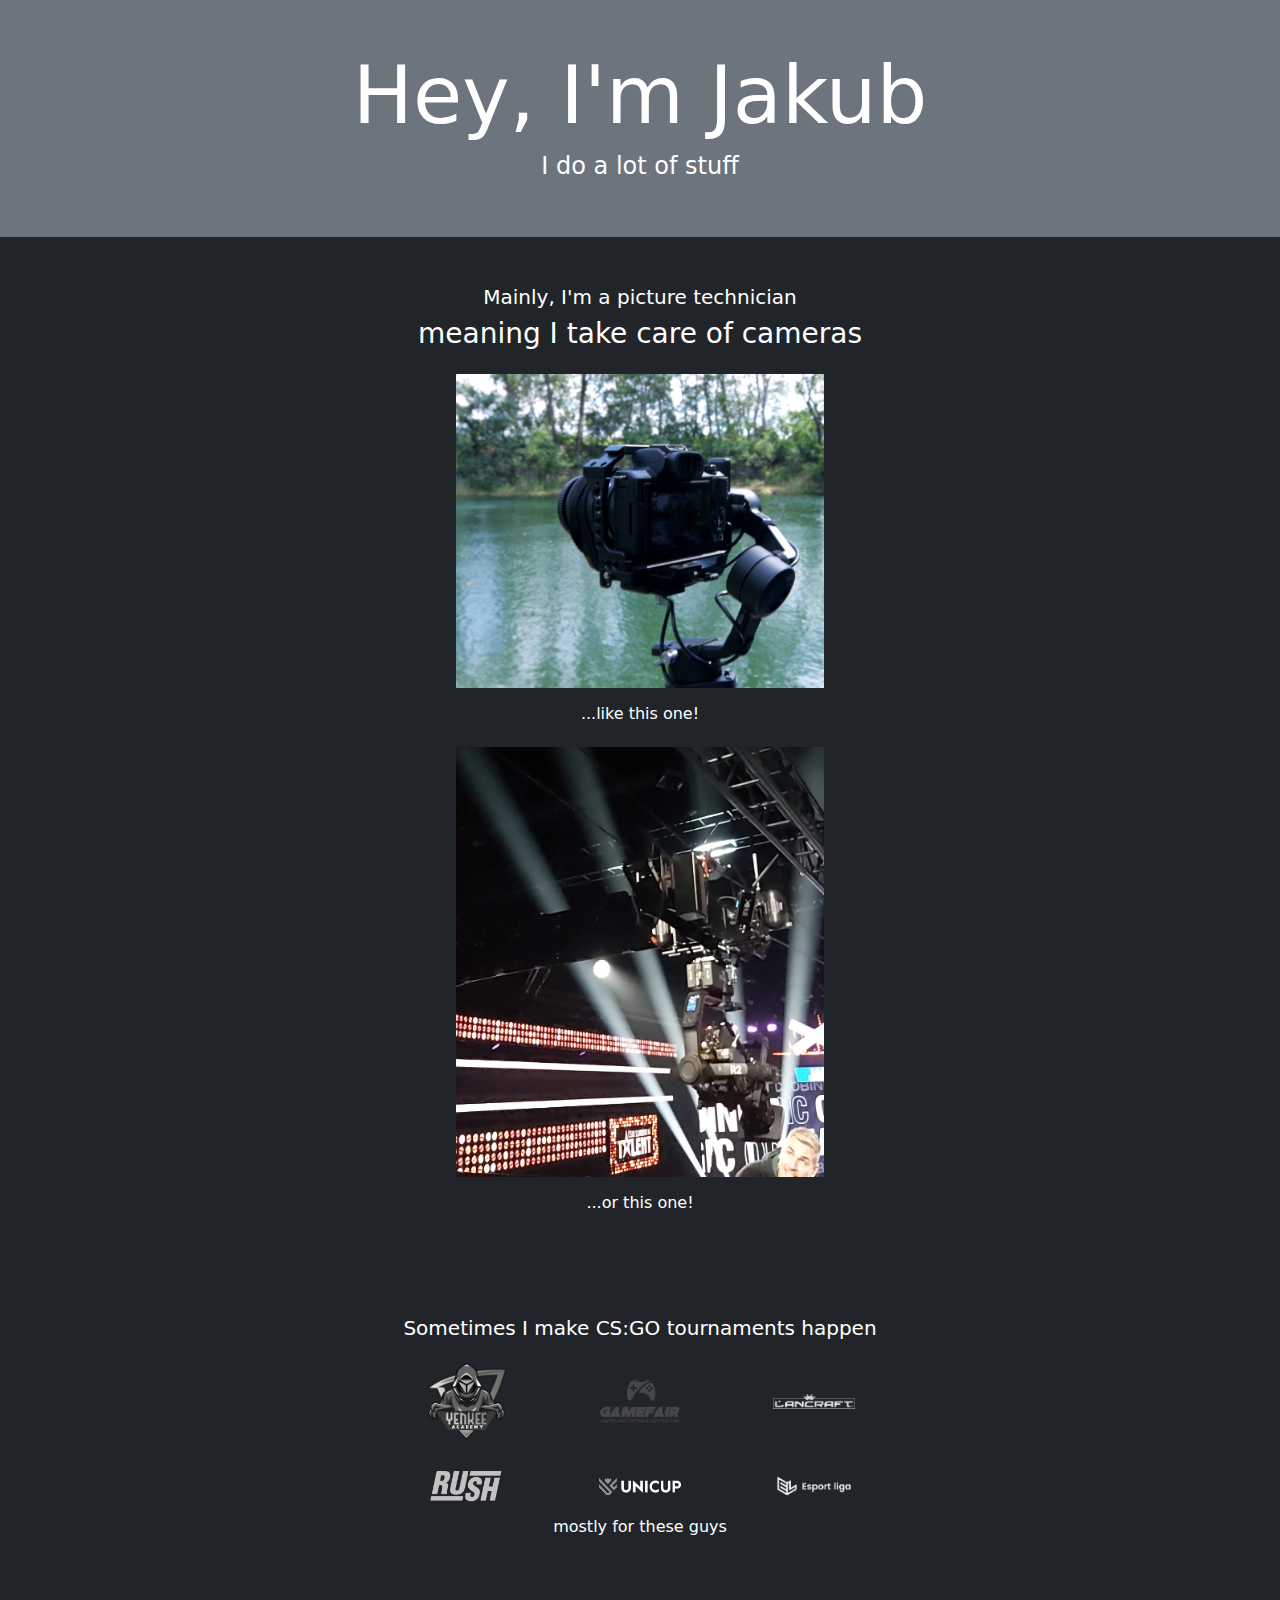
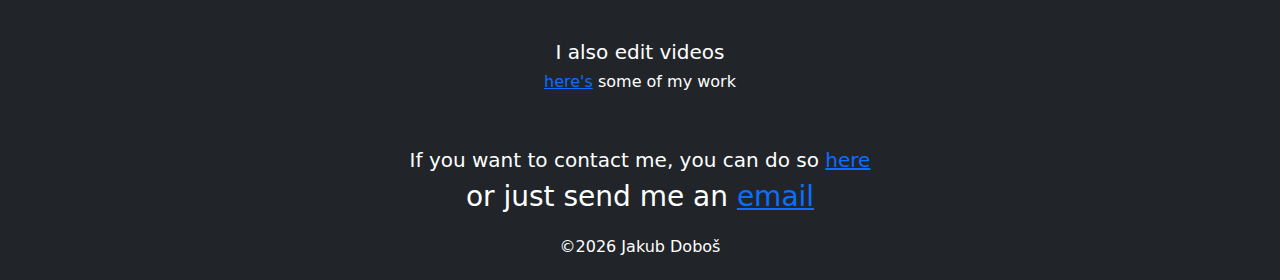
<file: jakubdobos/index.html>
<!DOCTYPE html>
<html lang="en">
<head>
  <title>Jakub Doboš</title>
  <meta charset="utf-8">
  <meta name="viewport" content="width=device-width, initial-scale=1">
  <link href="https://cdn.jsdelivr.net/npm/bootstrap@5.2.3/dist/css/bootstrap.min.css" rel="stylesheet">
  <script src="https://cdn.jsdelivr.net/npm/bootstrap@5.2.3/dist/js/bootstrap.bundle.min.js"></script>
  <link rel="shortcut icon" href="assets/ico/favicon.ico" type="image/x-icon">
  <style>
    .container.p-5.text-white
    {
     display: grid;
     justify-content: center;
     align-items: center;
     height: 100%;
    }
    .cameras img {
      max-width: 400px;
    }
    .clients img {
      max-width: 55%;
      transition: all 0.5s ease-in-out;
      display: inline-block;
      padding: 15px 0;
      filter: grayscale(100);
    }
    .clients img:hover {
      filter: none;
      transform: scale(1.1);
    }
  </style>
</head>
<body class="bg-dark">

<div class="container-fluid p-5 bg-secondary text-white text-center">
  <h1 class="display-1">Hey, I'm Jakub</h1>
  <p class="h4">I do a lot of stuff</p>
</div>

<section class="cameras">
  <div class="container p-5 text-white">
    <p class="h5 text-center">Mainly, I'm a picture technician</p>
    <p class="h3 text-center">meaning I take care of cameras</p>
    <img class="p-3 mx-auto d-block img-fluid" src="assets/img/camera-1.png" alt="A camera suspended on a line in a dark room with LED walls in the background">
    <p class="h6 text-center">...like this one!</p>
    <img class="p-3 mx-auto d-block img-fluid" src="assets/img/camera-2.png" alt="A camera suspended on a line in a dark room with LED walls in the background">
    <p class="h6 text-center">...or this one!</p>
  </div>
</section>

<section id="clients" class="clients section-bg">
  <div class="container p-5 text-white">
    <p class="h5 text-center">Sometimes I make CS:GO tournaments happen</p>
      <div class="container">

        <div class="row d-flex align-items-center justify-content-center">

          <div class="col-lg-2 col-md-4 col-6 d-flex align-items-center justify-content-center">
            <a class="d-flex align-items-center justify-content-center" href="https://yenkeeacademy.cz" target="_blank"><img src="assets/img/clients/client-1.png" class="img-fluid" alt=""></a>
          </div>

          <div class="col-lg-2 col-md-4 col-6 d-flex align-items-center justify-content-center">
            <a class="d-flex align-items-center justify-content-center" href="https://gf.hexus.eu/" target="_blank"><img src="assets/img/clients/client-2.png" class="img-fluid" alt=""></a>
          </div>

          <div class="col-lg-2 col-md-4 col-6 d-flex align-items-center justify-content-center">
            <a class="d-flex align-items-center justify-content-center" href="https://lancraft.cz" target="_blank"><img src="assets/img/clients/client-3.png" class="img-fluid" alt=""></a>
          </div>
        </div>
        
        <div class="row d-flex align-items-center justify-content-center">
          <div class="col-lg-2 col-md-4 col-6 d-flex align-items-center justify-content-center">
            <a class="d-flex align-items-center justify-content-center" href="https://rushstudio.cz" target="_blank"><img src="assets/img/clients/client-4.png" class="img-fluid" alt=""></a>
          </div>

          <div class="col-lg-2 col-md-4 col-6 d-flex align-items-center justify-content-center">
            <a class="d-flex align-items-center justify-content-center" href="https://unicup.sk" target="_blank"><img src="assets/img/clients/client-5.png" class="img-fluid" alt=""></a>
          </div>

          <div class="col-lg-2 col-md-4 col-6 d-flex align-items-center justify-content-center">
            <a class="d-flex align-items-center justify-content-center" href="https://esportliga.cz" target="_blank"><img src="assets/img/clients/client-6.png" class="img-fluid" alt=""></a>
          </div>
        </div>
        <p class="h6 text-center">mostly for these guys</p>
      </div>
  </div>
</section>

<section class="edit">

  <div class="container p-5 text-white">
    <p class="h5 text-center">I also edit videos</p>
    <p class="h6 text-center"><a href="https://youtu.be/uSc01bWHIeo?list=PL0UHJgvZmBaS1t4-mWzpqnMKdeIvsK-HQ" target="_blank">here's</a> some of my work</p>
  </div>
</section>

<section class="contact">
  <div class="container text-white">
    <p class="h5 text-center">If you want to contact me, you can do so <a href="https://linkedin.com/in/jakubdobos/" target="_blank">here</a></p>
    <p class="h3 text-center">or just send me an <a href="mailto:hello@jakubdobos.eu">email</a></p>
</section>

<section class="copyright">
  <p class="h6 text-center text-white p-3">&copy;<script>document.write(new Date().getFullYear())</script> Jakub Doboš</p>
</section>
</body>
</html>
</file>
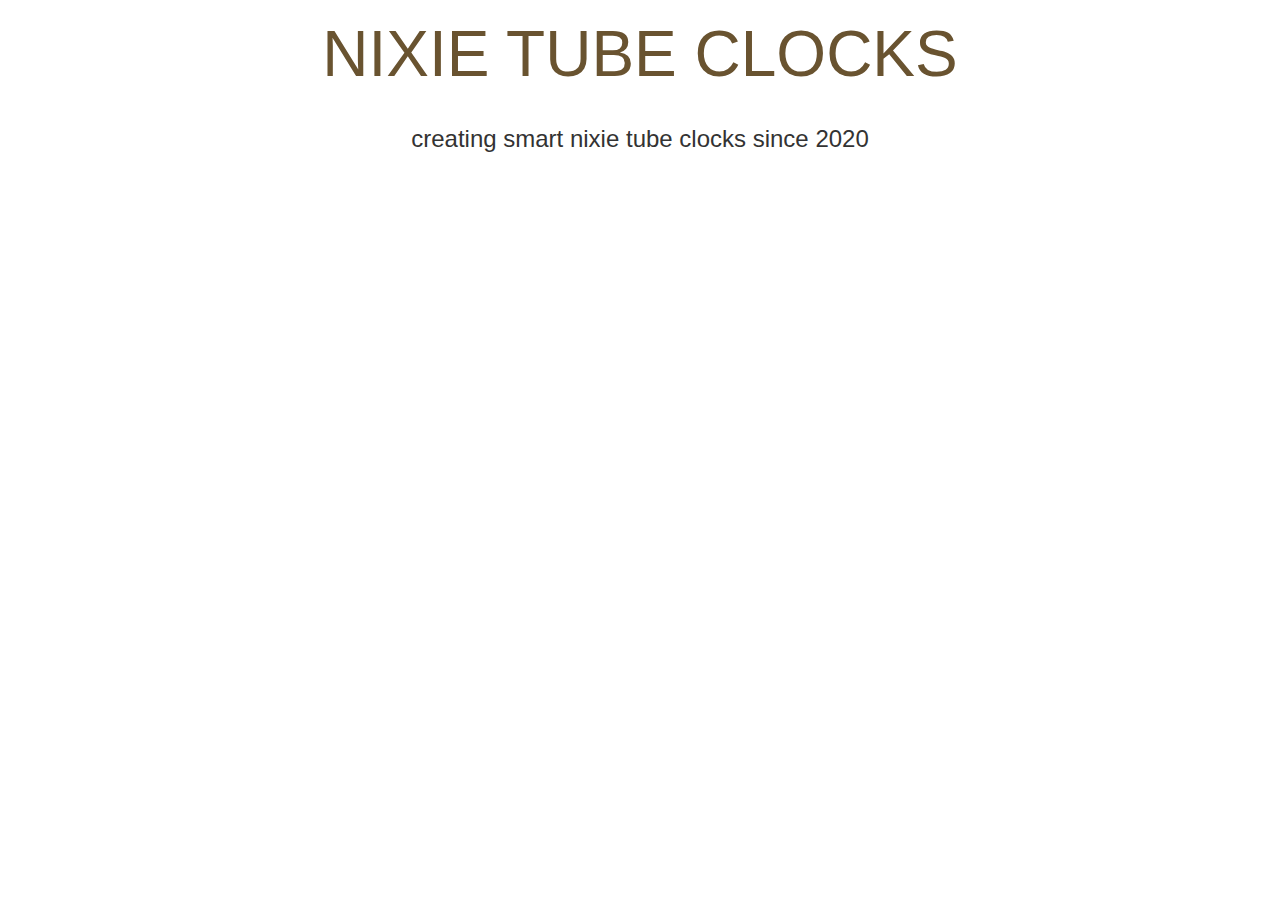
<file: nixies/index.html>
<!DOCTYPE html>
<html lang="en">
<head>
    <meta charset="UTF-8">
    <meta http-equiv="X-UA-Compatible" content="IE=edge">
    <meta name="viewport" content="width=device-width, initial-scale=1.0">
    <title>Nixie Tube Clocks</title>
    <style>
	body {
		text-align: center;
		padding: 1em;
		max-width: fit-content;
		margin: 0 auto;
        font-size: 16px;
        line-height: 1.5;
        color: #333;
        font-family: -apple-system, BlinkMacSystemFont, "Segoe UI", Roboto, Oxygen-Sans, Ubuntu, Cantarell, "Helvetica Neue", sans-serif;
	}
	h5 {
		color: #695330;
		text-transform: uppercase;
		font-size: 4em;
		font-weight: 100;
	}
    h2, h5 {
        margin: 0 0 0.5em 0;
        font-weight: 400;
        line-height: 1.2;
    }
    </style>
</head>
<body>
    <h5>Nixie Tube Clocks</h5>
    <h2>creating smart nixie tube clocks since 2020</h2>
</body>
</html>
</file>
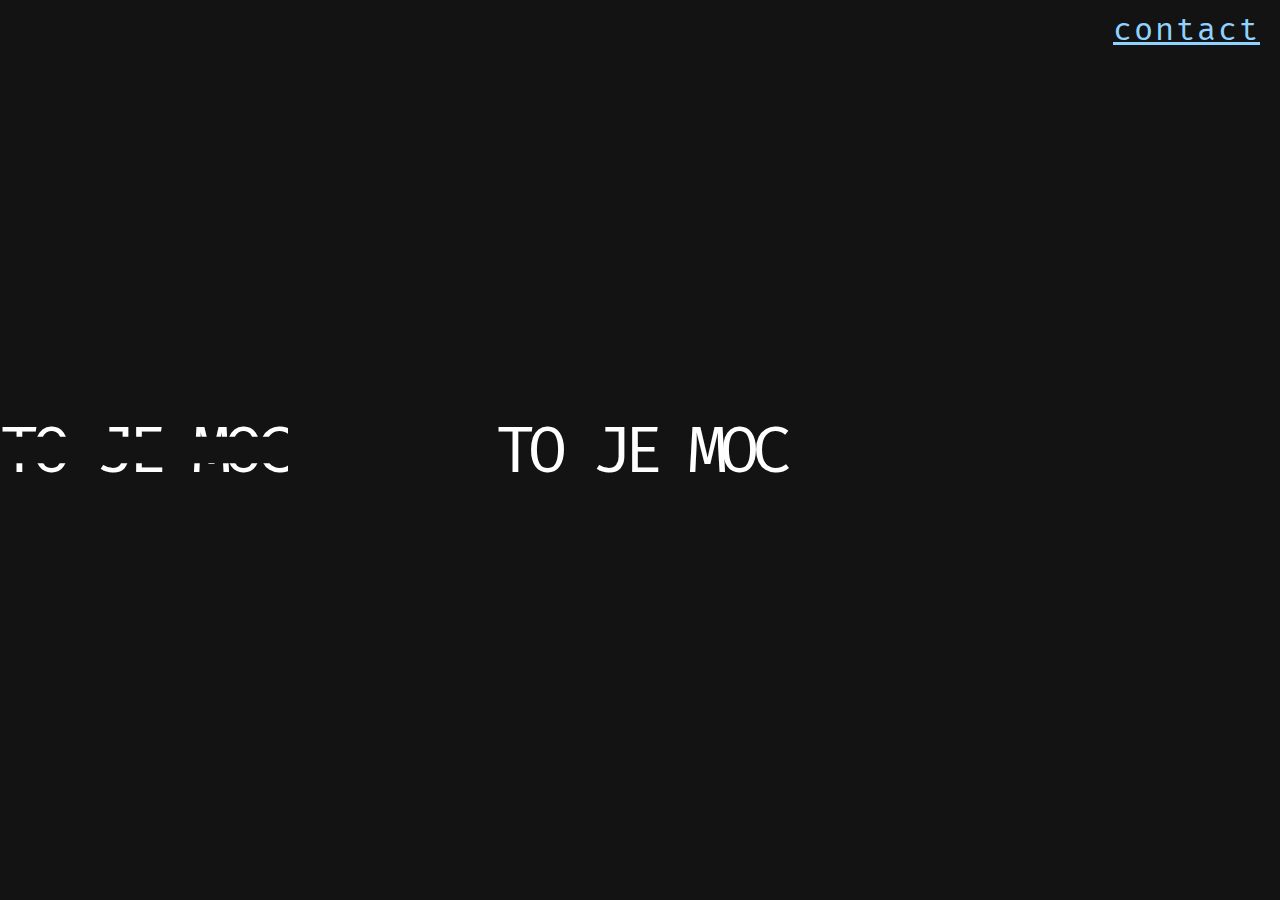
<file: tojemoc/index.html>
<!DOCTYPE html>
<html>

<head>
  <meta charset="UTF-8">
  <meta http-equiv="X-UA-Compatible" content="IE=edge">
  <meta name="viewport" content="width=device-width, initial-scale=1.0">
  <meta name="description" content="ToJeMoc">
  <title>TO JE MOC</title>
  <style>
    @import url('https://fonts.googleapis.com/css?family=Fira+Mono:400');

    div.links {
      position: absolute;
      top: 10px;
      right: 10px;
      font-size: 32px;
      letter-spacing: 2px
    }

    a {
      margin-right: 10px;
      color: #8fd2ff
    }

    a:visited {
      color: #7cbcdc
    }

    body {
      display: flex;
      width: 100vw;
      height: 100vh;
      align-items: center;
      justify-content: center;
      margin: 0;
      background: #131313;
      color: #fff;
      font-size: 65px;
      font-family: 'Fira Mono', monospace;
      letter-spacing: -7px;
    }

    @media (max-width: 600px) {
      body {
        font-size: 38px;
        letter-spacing: -4px;
      }
    }

    div.title {
      animation: glitch 1s linear infinite;
    }

    @keyframes glitch {

      2%,
      64% {
        transform: translate(2px, 0) skew(0deg);
      }

      4%,
      60% {
        transform: translate(-2px, 0) skew(0deg);
      }

      62% {
        transform: translate(0, 0) skew(5deg);
      }
    }

    div.title:before,
    div.title:after {
      content: attr(title);
      position: absolute;
      left: 0;
    }

    div.title:before {
      animation: glitchTop 1s linear infinite;
      clip-path: polygon(0 0, 100% 0, 100% 33%, 0 33%);
      -webkit-clip-path: polygon(0 0, 100% 0, 100% 33%, 0 33%);
    }

    @keyframes glitchTop {

      2%,
      64% {
        transform: translate(2px, -2px);
      }

      4%,
      60% {
        transform: translate(-2px, 2px);
      }

      62% {
        transform: translate(13px, -1px) skew(-13deg);
      }
    }

    div.title:after {
      animation: glitchBotom 1.5s linear infinite;
      clip-path: polygon(0 67%, 100% 67%, 100% 100%, 0 100%);
      -webkit-clip-path: polygon(0 67%, 100% 67%, 100% 100%, 0 100%);
    }

    @keyframes glitchBotom {

      2%,
      64% {
        transform: translate(-2px, 0);
      }

      4%,
      60% {
        transform: translate(-2px, 0);
      }

      62% {
        transform: translate(-22px, 5px) skew(21deg);
      }
    }
  </style>
</head>

<body>
  <div class="title" title="TO JE MOC">TO JE MOC</div>
  <div class="links">
    <a href="mailto:hla@tjm.sk">contact</a>
  </div>
</body>

</html>
</file>
